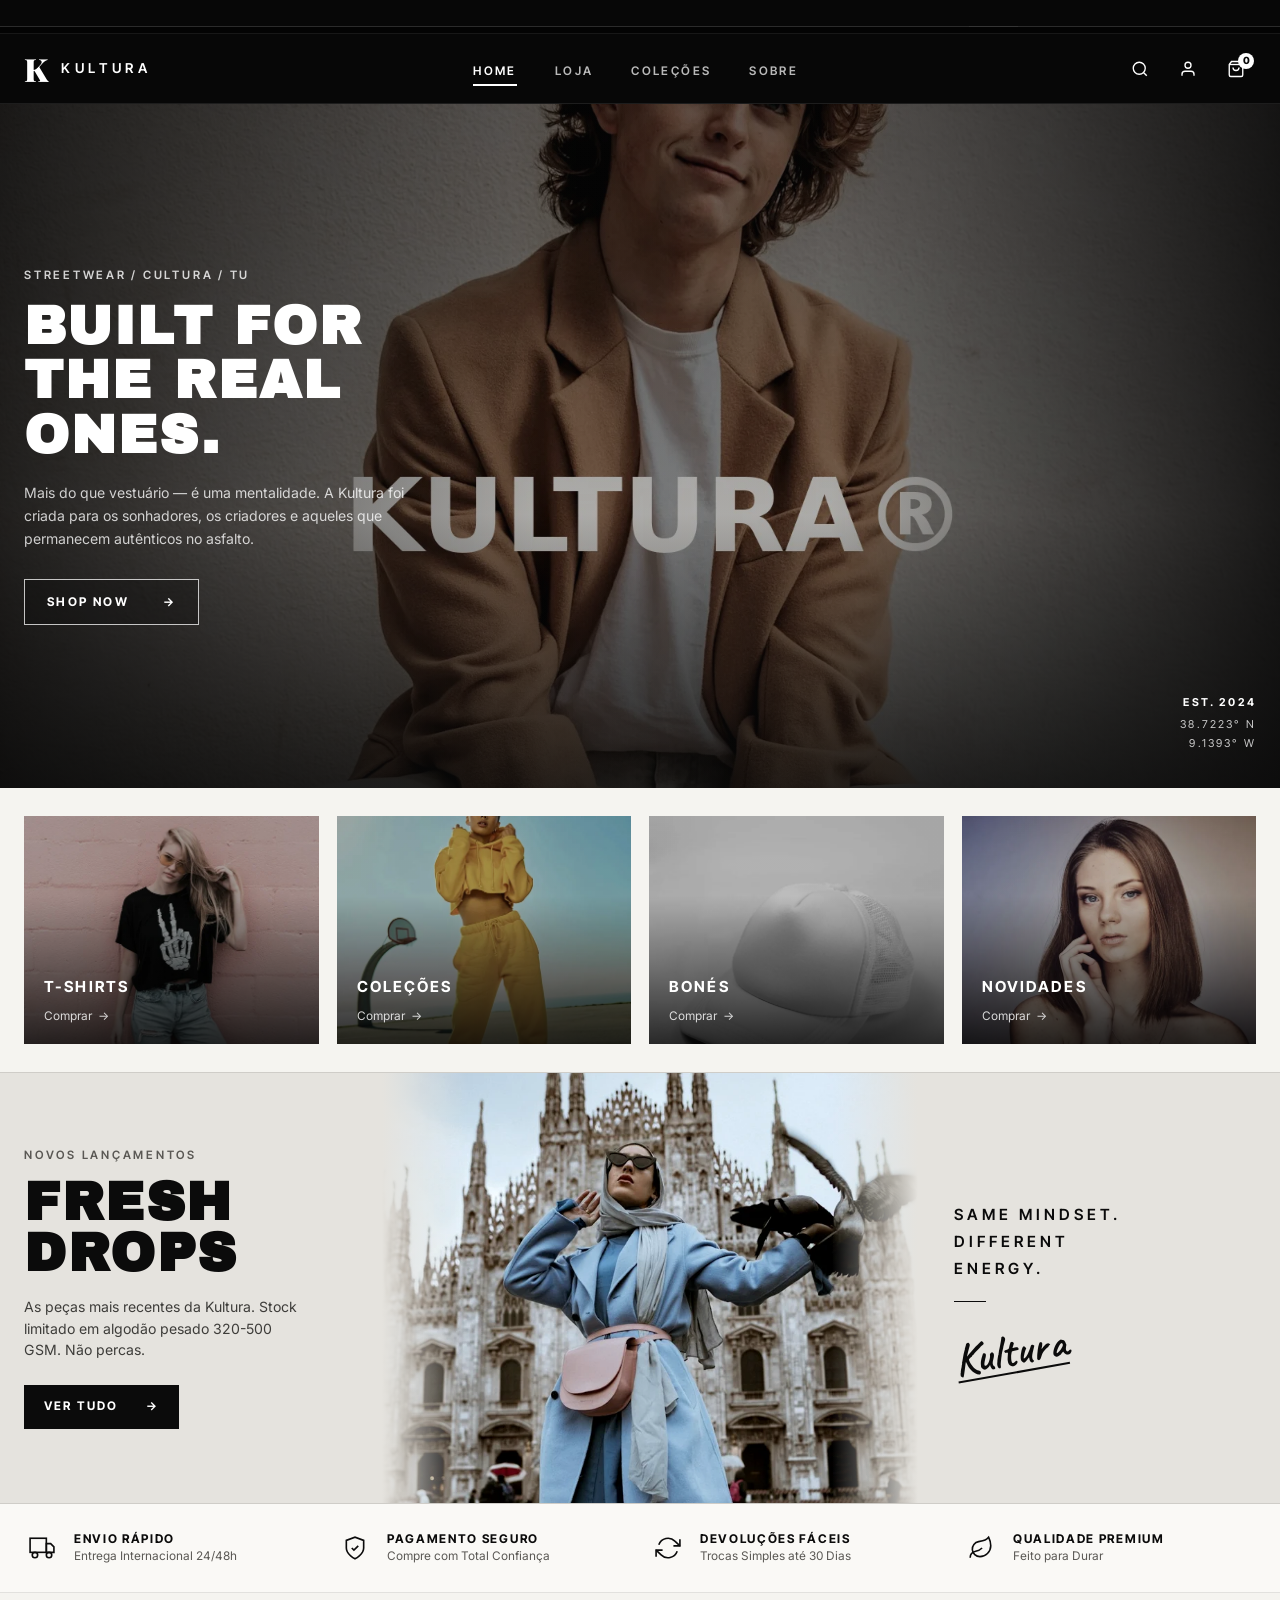
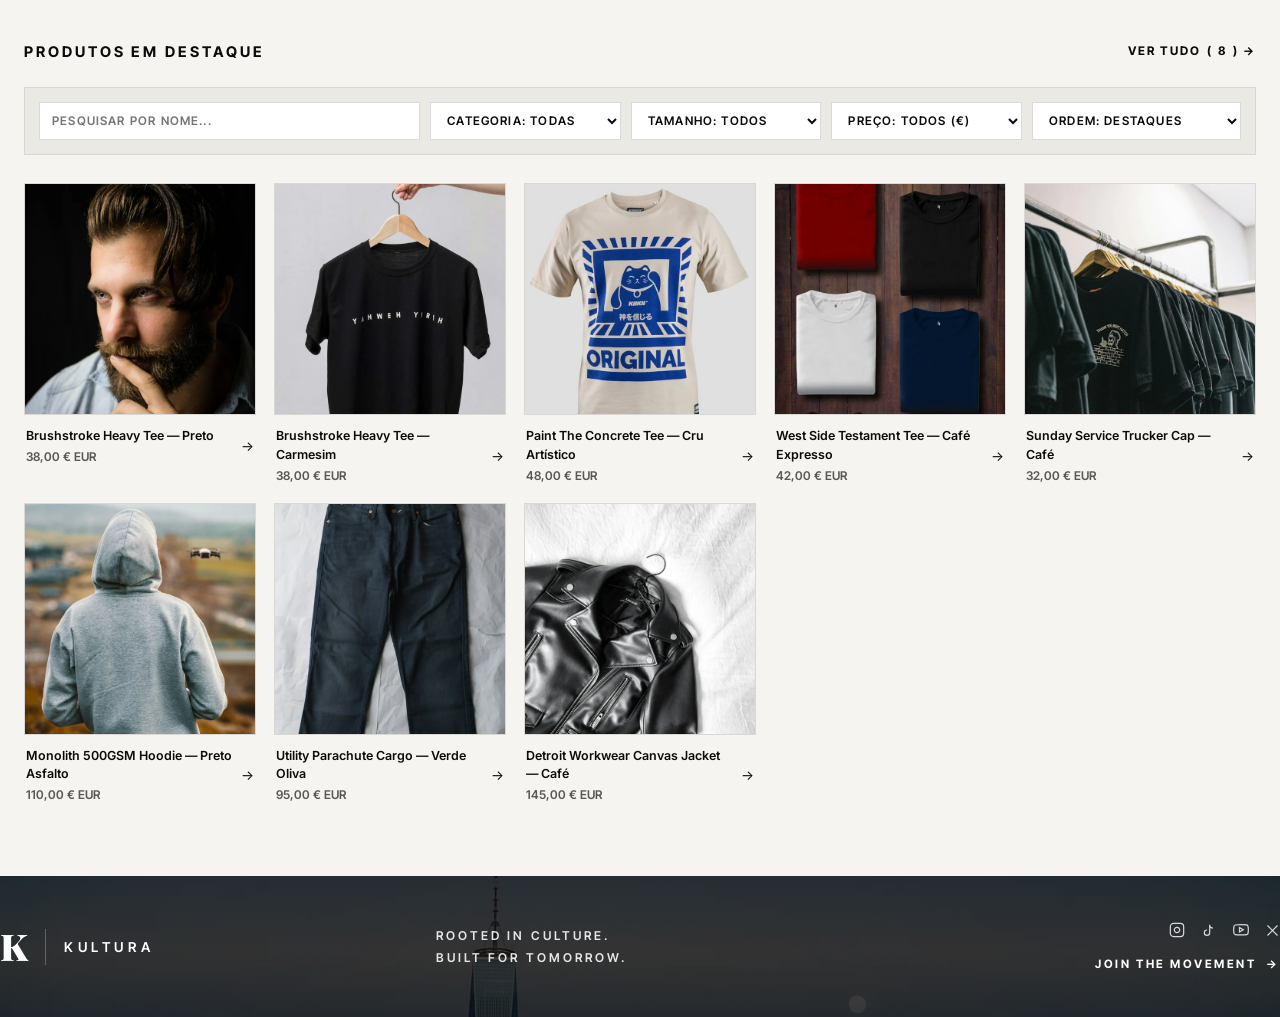
<file: index.html>
<!DOCTYPE html>
<html lang="pt-PT">
<head>
  <meta charset="UTF-8">
  <meta name="viewport" content="width=device-width, initial-scale=1.0">
  <title>KULTURA — Built For The Real Ones | Editorial Streetwear Store (€)</title>
  <meta name="description" content="KULTURA — Editorial Streetwear & Heavyweight Essentials. Rooted in culture. Built for tomorrow. Envio grátis acima de 100 €.">
  <meta name="theme-color" content="#070707">

  <!-- Open Graph -->
  <meta property="og:type" content="website">
  <meta property="og:url" content="https://hodrichtech.github.io/streetwear-studio/">
  <meta property="og:title" content="KULTURA — BUILT FOR THE REAL ONES.">
  <meta property="og:description" content="Editorial Streetwear Archive. Heavyweight 320-500 GSM garments, concrete minimalism, built for tomorrow.">
  <meta property="og:image" content="https://hodrichtech.github.io/streetwear-studio/assets/img/hero-banner.webp">

  <!-- Google Fonts: Playfair Display (Monograma), Archivo Black, Inter Tight, Inter, Caveat -->
  <link rel="preconnect" href="https://fonts.googleapis.com">
  <link rel="preconnect" href="https://fonts.gstatic.com" crossorigin>
  <link href="https://fonts.googleapis.com/css2?family=Archivo+Black&family=Caveat:wght@600;700&family=Inter+Tight:wght@500;600;700;800&family=Inter:wght@400;500;600;700&family=Playfair+Display:wght@800;900&display=swap" rel="stylesheet">

  <!-- Folha de Estilos Principal (Cache-Busted v2) -->
  <link rel="stylesheet" href="assets/css/style.css?v=2026112202">

  <!-- Schema.org JSON-LD -->
  <script type="application/ld+json" id="schema-jsonld">
  {
    "@context": "https://schema.org",
    "@type": "Store",
    "name": "KULTURA Streetwear",
    "description": "Rooted in culture. Built for tomorrow.",
    "url": "https://hodrichtech.github.io/streetwear-studio/",
    "currenciesAccepted": "EUR"
  }
  </script>
</head>
<body>

  <!-- ========================================================================
       1. TOP ANNOUNCEMENT BAR
       ======================================================================== -->
  <div class="announcement-bar" role="region" aria-label="Anúncio">
    <div class="announcement-inner">
      <p data-i18n="ann_text">ENVIO GRÁTIS ACIMA DE 100 € // FREE SHIPPING ON ORDERS OVER 100 €</p>
      <div class="region-controls">
        <div class="lang-selector" role="group" aria-label="Idioma">
          <button type="button" class="lang-btn active" data-lang="pt-PT">PT-PT</button>
          <button type="button" class="lang-btn" data-lang="pt-BR">PT-BR</button>
          <button type="button" class="lang-btn" data-lang="en">EN</button>
        </div>
        <span class="currency-badge">WORLDWIDE / EUR ▾</span>
      </div>
    </div>
  </div>

  <!-- ========================================================================
       2. HEADER FIXO (Monograma K + KULTURA, Menu Central, Ícones Direita)
       ======================================================================== -->
  <header class="site-header">
    <div class="container header-grid">
      <a href="#home" class="brand-logo" aria-label="KULTURA Home">
        <span class="brand-monogram">K</span>
        <span class="brand-wordmark">KULTURA</span>
      </a>

      <nav class="main-nav" aria-label="Menu Principal">
        <ul class="nav-list">
          <li><a href="#home" class="nav-link active" data-i18n="nav_home">HOME</a></li>
          <li><a href="#loja" class="nav-link" data-i18n="nav_shop">LOJA</a></li>
          <li><a href="#colecoes" class="nav-link" data-i18n="nav_collections">COLEÇÕES</a></li>
          <li><a href="#sobre" class="nav-link" data-i18n="nav_about">SOBRE</a></li>
        </ul>
      </nav>

      <div class="header-icons">
        <button type="button" class="icon-btn" id="toggle-search-btn" aria-label="Pesquisar">
          <svg width="18" height="18" viewBox="0 0 24 24" fill="none" stroke="currentColor" stroke-width="1.8">
            <circle cx="11" cy="11" r="8"></circle>
            <line x1="21" y1="21" x2="16.65" y2="16.65"></line>
          </svg>
        </button>

        <button type="button" class="icon-btn" id="account-btn" aria-label="Conta">
          <svg width="18" height="18" viewBox="0 0 24 24" fill="none" stroke="currentColor" stroke-width="1.8">
            <path d="M20 21v-2a4 4 0 0 0-4-4H8a4 4 0 0 0-4 4v2"></path>
            <circle cx="12" cy="7" r="4"></circle>
          </svg>
        </button>

        <button type="button" class="icon-btn" id="open-cart-btn" aria-label="Carrinho">
          <svg width="18" height="18" viewBox="0 0 24 24" fill="none" stroke="currentColor" stroke-width="1.8">
            <path d="M6 2L3 6v14a2 2 0 0 0 2 2h14a2 2 0 0 0 2-2V6l-3-4z"></path>
            <line x1="3" y1="6" x2="21" y2="6"></line>
            <path d="M16 10a4 4 0 0 1-8 0"></path>
          </svg>
          <span class="cart-badge" id="cart-count">0</span>
        </button>

        <button type="button" class="icon-btn mobile-menu-btn" id="mobile-menu-btn" aria-label="Menu" aria-expanded="false">
          <svg width="20" height="20" viewBox="0 0 24 24" fill="none" stroke="currentColor" stroke-width="1.8">
            <line x1="3" y1="7" x2="21" y2="7"></line>
            <line x1="3" y1="12" x2="21" y2="12"></line>
            <line x1="3" y1="17" x2="21" y2="17"></line>
          </svg>
        </button>
      </div>
    </div>

    <div class="header-search-bar" id="header-search-bar">
      <div class="header-search-inner">
        <input type="search" id="header-search-input" class="header-search-input" placeholder="PESQUISAR PEÇA POR NOME (EX: BRUSHSTROKE, HOODIE, CAP)..." aria-label="Pesquisar">
        <button type="button" class="btn-hero-outline" id="close-search-btn" style="min-width: auto; height: 38px; padding: 0 14px;">✕</button>
      </div>
    </div>
  </header>

  <nav class="mobile-nav-drawer" id="mobile-nav-drawer" aria-label="Menu Mobile">
    <ul class="mobile-nav-list">
      <li><a href="#home" data-i18n="nav_home">HOME</a></li>
      <li><a href="#loja" data-i18n="nav_shop">LOJA</a></li>
      <li><a href="#colecoes" data-i18n="nav_collections">COLEÇÕES</a></li>
      <li><a href="#sobre" data-i18n="nav_about">SOBRE</a></li>
    </ul>
  </nav>

  <main>
    <!-- ======================================================================
         3. HERO EDITORIAL (Foto de Modelo Urbano + Tipografia Gigante KULTURA® Atrás)
         ====================================================================== -->
    <section class="hero-section" id="home">
      <img src="assets/img/hero-banner.webp" alt="KULTURA Streetwear Urban Concrete Lookbook" class="hero-bg-photo" width="1600" height="900">
      <div class="hero-overlay-gradient"></div>

      <div class="hero-container">
        <div class="hero-left-col">
          <span class="hero-kicker" data-i18n="hero_kicker">STREETWEAR / CULTURA / TU</span>
          <h1 class="hero-headline">
            BUILT FOR<br>
            THE REAL<br>
            ONES.
          </h1>
          <p class="hero-manifesto" data-i18n="hero_manifesto">
            Mais do que vestuário — é uma mentalidade. A Kultura foi criada para os sonhadores, os criadores e aqueles que permanecem autênticos no asfalto.
          </p>
          <a href="#loja" class="btn-hero-outline">
            <span data-i18n="hero_cta_label">SHOP NOW</span>
            <span>→</span>
          </a>
        </div>

        <div class="hero-coords-box">
          <strong>EST. 2024</strong>
          <span>38.7223° N</span><br>
          <span>9.1393° W</span>
        </div>
      </div>
    </section>

    <!-- ======================================================================
         4. GRELHA DE 4 CATEGORIAS (T-SHIRTS, COLLECTIONS, CAPS, NEW ARRIVALS)
         ====================================================================== -->
    <section class="categories-section" id="colecoes">
      <div class="container">
        <div class="categories-grid">
          <article class="category-card" data-filter-cat="t-shirts" tabindex="0" role="button" aria-label="T-Shirts">
            <img src="assets/img/cat-tshirts.webp" alt="T-Shirts Streetwear" class="category-card-img" loading="lazy" width="600" height="465">
            <div class="category-card-overlay"></div>
            <div class="category-card-content">
              <h2 class="category-card-title" data-i18n="cat_tshirts">T-SHIRTS</h2>
              <span class="category-card-cta"><span data-i18n="shop_now_small">Shop Now</span> →</span>
            </div>
          </article>

          <article class="category-card" data-filter-cat="colecoes" tabindex="0" role="button" aria-label="Coleções">
            <img src="assets/img/cat-collections.webp" alt="Coleções KULTURA" class="category-card-img" loading="lazy" width="600" height="465">
            <div class="category-card-overlay"></div>
            <div class="category-card-content">
              <h2 class="category-card-title" data-i18n="cat_collections">COLEÇÕES</h2>
              <span class="category-card-cta"><span data-i18n="shop_now_small">Shop Now</span> →</span>
            </div>
          </article>

          <article class="category-card" data-filter-cat="bones" tabindex="0" role="button" aria-label="Bonés">
            <img src="assets/img/cat-caps.webp" alt="Bonés KULTURA" class="category-card-img" loading="lazy" width="600" height="465">
            <div class="category-card-overlay"></div>
            <div class="category-card-content">
              <h2 class="category-card-title" data-i18n="cat_caps">BONÉS</h2>
              <span class="category-card-cta"><span data-i18n="shop_now_small">Shop Now</span> →</span>
            </div>
          </article>

          <article class="category-card" data-filter-cat="novidades" tabindex="0" role="button" aria-label="Novidades">
            <img src="assets/img/cat-new.webp" alt="Novidades KULTURA" class="category-card-img" loading="lazy" width="600" height="465">
            <div class="category-card-overlay"></div>
            <div class="category-card-content">
              <h2 class="category-card-title" data-i18n="cat_new">NOVIDADES</h2>
              <span class="category-card-cta"><span data-i18n="shop_now_small">Shop Now</span> →</span>
            </div>
          </article>
        </div>
      </div>
    </section>

    <!-- ======================================================================
         5. BANNER "FRESH DROPS" (Fundo Cinza Estúdio + Modelo Sentado + Assinatura)
         ====================================================================== -->
    <section class="fresh-drops-banner" id="sobre">
      <div class="container">
        <div class="fresh-drops-grid">
          <div class="fresh-col-left">
            <p class="fresh-tag" data-i18n="fresh_kicker">NOVOS LANÇAMENTOS</p>
            <h2 class="fresh-heading">FRESH<br>DROPS</h2>
            <p class="fresh-desc" data-i18n="fresh_desc">
              As peças mais recentes da Kultura. Stock limitado em algodão pesado 320-500 GSM. Não percas.
            </p>
            <a href="#loja" class="btn-dark-solid" data-filter-trigger="all">
              <span data-i18n="view_all_btn">VER TUDO</span>
              <span>→</span>
            </a>
          </div>

          <div class="fresh-col-center">
            <img src="assets/img/fresh-drops-model.webp" alt="Modelo KULTURA Fresh Drops" class="fresh-center-img" loading="lazy" width="800" height="620">
          </div>

          <div class="fresh-col-right">
            <p class="fresh-motto" data-i18n="fresh_motto">
              SAME MINDSET.<br>
              DIFFERENT<br>
              ENERGY.
            </p>
            <div class="fresh-divider"></div>
            <div>
              <span class="brand-signature">Kultura</span>
            </div>
          </div>
        </div>
      </div>
    </section>

    <!-- ======================================================================
         6. BARRA DE CONFIANÇA (4 Ícones de Linha em Fundo Branco)
         ====================================================================== -->
    <section class="trust-bar-section" aria-label="Garantias">
      <div class="container">
        <div class="trust-grid">
          <div class="trust-item">
            <div class="trust-icon">
              <svg width="26" height="26" viewBox="0 0 24 24" fill="none" stroke="currentColor" stroke-width="1.5">
                <rect x="1" y="3" width="15" height="13"></rect>
                <polygon points="16 8 20 8 23 11 23 16 16 16 16 8"></polygon>
                <circle cx="5.5" cy="18.5" r="2.5"></circle>
                <circle cx="18.5" cy="18.5" r="2.5"></circle>
              </svg>
            </div>
            <div>
              <h3 class="trust-title" data-i18n="trust_1_title">ENVIO RÁPIDO</h3>
              <p class="trust-desc" data-i18n="trust_1_desc">Entrega Internacional 24/48h</p>
            </div>
          </div>

          <div class="trust-item">
            <div class="trust-icon">
              <svg width="26" height="26" viewBox="0 0 24 24" fill="none" stroke="currentColor" stroke-width="1.5">
                <path d="M12 22s8-4 8-10V5l-8-3-8 3v7c0 6 8 10 8 10z"></path>
                <polyline points="9 12 11 14 15 10"></polyline>
              </svg>
            </div>
            <div>
              <h3 class="trust-title" data-i18n="trust_2_title">PAGAMENTO SEGURO</h3>
              <p class="trust-desc" data-i18n="trust_2_desc">Compre com Total Confiança</p>
            </div>
          </div>

          <div class="trust-item">
            <div class="trust-icon">
              <svg width="26" height="26" viewBox="0 0 24 24" fill="none" stroke="currentColor" stroke-width="1.5">
                <polyline points="23 4 23 10 17 10"></polyline>
                <polyline points="1 20 1 14 7 14"></polyline>
                <path d="M3.51 9a9 9 0 0 1 14.85-3.36L23 10M1 14l4.64 4.36A9 9 0 0 0 20.49 15"></path>
              </svg>
            </div>
            <div>
              <h3 class="trust-title" data-i18n="trust_3_title">DEVOLUÇÕES FÁCEIS</h3>
              <p class="trust-desc" data-i18n="trust_3_desc">Trocas Simples até 30 Dias</p>
            </div>
          </div>

          <div class="trust-item">
            <div class="trust-icon">
              <svg width="26" height="26" viewBox="0 0 24 24" fill="none" stroke="currentColor" stroke-width="1.5">
                <path d="M11 20A7 7 0 0 1 9.8 6.1C15.5 5 17 4.48 19 2c1 2 2 4.18 2 8 0 5.5-4.78 10-10 10Z"></path>
                <path d="M2 21c0-3 1.85-5.36 5.08-6C9.5 14.52 12 13 13 12"></path>
              </svg>
            </div>
            <div>
              <h3 class="trust-title" data-i18n="trust_4_title">QUALIDADE PREMIUM</h3>
              <p class="trust-desc" data-i18n="trust_4_desc">Feito para Durar</p>
            </div>
          </div>
        </div>
      </div>
    </section>

    <!-- ======================================================================
         7. FEATURED PRODUCTS (Grelha de Cartões em Fundo Claro + Filtros)
         ====================================================================== -->
    <section class="catalog-section" id="loja">
      <div class="container">
        <div class="catalog-top-bar">
          <h2 class="catalog-heading" data-i18n="shop_title">PRODUTOS EM DESTAQUE</h2>
          <a href="#loja" class="view-all-link" id="reset-filters-link">
            <span data-i18n="view_all_btn">VER TUDO</span> (<span id="results-counter">8</span>) →
          </a>
        </div>

        <!-- Barra de Filtros Compacta -->
        <div class="filters-toolbar" role="search" aria-label="Filtros">
          <input type="search" id="search-input" class="filter-control" placeholder="PESQUISAR POR NOME..." data-i18n-placeholder="filter_search_ph">

          <select id="filter-category" class="filter-control" aria-label="Categoria">
            <option value="all" data-i18n="opt_all_cats">CATEGORIA: TODAS</option>
            <option value="t-shirts" data-i18n="cat_tshirts">T-SHIRTS</option>
            <option value="colecoes" data-i18n="cat_collections">COLEÇÕES</option>
            <option value="bones" data-i18n="cat_caps">BONÉS</option>
            <option value="novidades" data-i18n="cat_new">NOVIDADES</option>
          </select>

          <select id="filter-size" class="filter-control" aria-label="Tamanho">
            <option value="all" data-i18n="opt_all_sizes">TAMANHO: TODOS</option>
            <option value="S">S</option>
            <option value="M">M</option>
            <option value="L">L</option>
            <option value="XL">XL</option>
            <option value="ONE SIZE">ONE SIZE</option>
          </select>

          <select id="filter-price" class="filter-control" aria-label="Preço">
            <option value="999" data-i18n="opt_all_prices">PREÇO: TODOS (€)</option>
            <option value="40">ATÉ 40 €</option>
            <option value="60">ATÉ 60 €</option>
            <option value="120">ATÉ 120 €</option>
          </select>

          <select id="sort-select" class="filter-control" aria-label="Ordenar">
            <option value="featured" data-i18n="sort_featured">ORDEM: DESTAQUES</option>
            <option value="price-asc" data-i18n="sort_asc">PREÇO: MENOR → MAIOR</option>
            <option value="price-desc" data-i18n="sort_desc">PREÇO: MAIOR → MENOR</option>
          </select>
        </div>

        <!-- Grelha de Produtos -->
        <div class="products-grid" id="products-grid" aria-live="polite"></div>
      </div>
    </section>
  </main>

  <!-- ========================================================================
       8. FOOTER ESCURO COM SILHUETA DE CIDADE E PALMEIRAS AO ENTARDECER
       ======================================================================== -->
  <footer class="site-footer">
    <img src="assets/img/footer-skyline.webp" alt="" class="footer-skyline-bg" loading="lazy" width="1600" height="320">

    <div class="container footer-inner">
      <div class="footer-columns">
        <div class="footer-col-brand">
          <span class="brand-monogram" style="font-size: 2.3rem;">K</span>
          <div class="footer-divider-v"></div>
          <span class="brand-wordmark">KULTURA</span>
        </div>

        <div class="footer-col-slogan">
          ROOTED IN CULTURE.<br>
          BUILT FOR TOMORROW.
        </div>

        <div class="footer-col-right">
          <div class="social-icons-row">
            <a href="https://instagram.com" target="_blank" rel="noopener" class="social-icon-link" aria-label="Instagram">
              <svg width="16" height="16" viewBox="0 0 24 24" fill="none" stroke="currentColor" stroke-width="1.8"><rect x="2" y="2" width="20" height="20" rx="5" ry="5"></rect><path d="M16 11.37A4 4 0 1 1 12.63 8 4 4 0 0 1 16 11.37z"></path><line x1="17.5" y1="6.5" x2="17.51" y2="6.5"></line></svg>
            </a>
            <a href="https://tiktok.com" target="_blank" rel="noopener" class="social-icon-link" aria-label="TikTok">
              <svg width="16" height="16" viewBox="0 0 24 24" fill="none" stroke="currentColor" stroke-width="1.8"><path d="M9 12a4 4 0 1 0 4 4V4a5 5 0 0 0 5 5"></path></svg>
            </a>
            <a href="https://youtube.com" target="_blank" rel="noopener" class="social-icon-link" aria-label="YouTube">
              <svg width="16" height="16" viewBox="0 0 24 24" fill="none" stroke="currentColor" stroke-width="1.8"><path d="M22.54 6.42a2.78 2.78 0 0 0-1.94-2C18.88 4 12 4 12 4s-6.88 0-8.6.46a2.78 2.78 0 0 0-1.94 2A29 29 0 0 0 1 11.75a29 29 0 0 0 .46 5.33A2.78 2.78 0 0 0 3.4 19c1.72.46 8.6.46 8.6.46s6.88 0 8.6-.46a2.78 2.78 0 0 0 1.94-2 29 29 0 0 0 .46-5.25 29 29 0 0 0-.46-5.33z"></path><polygon points="9.75 15.02 15.5 11.75 9.75 8.48 9.75 15.02"></polygon></svg>
            </a>
            <a href="https://x.com" target="_blank" rel="noopener" class="social-icon-link" aria-label="X">
              <svg width="15" height="15" viewBox="0 0 24 24" fill="none" stroke="currentColor" stroke-width="1.8"><line x1="4" y1="4" x2="20" y2="20"></line><line x1="20" y1="4" x2="4" y2="20"></line></svg>
            </a>
          </div>
          <a href="#loja" class="join-movement-btn">
            <span>JOIN THE MOVEMENT</span>
            <span>→</span>
          </a>
        </div>
      </div>
    </div>
  </footer>

  <!-- ========================================================================
       MODAL DE DETALHE DO PRODUTO
       ======================================================================== -->
  <div class="modal-backdrop" id="modal-backdrop" aria-hidden="true"></div>
  <div class="product-modal" id="product-modal" role="dialog" aria-modal="true" aria-labelledby="modal-product-title" aria-hidden="true">
    <button type="button" class="modal-close-btn" id="modal-close-btn" aria-label="Fechar">✕</button>
    <div class="modal-grid">
      <div class="modal-gallery">
        <img src="assets/img/prod-tee-black.webp" alt="" id="modal-main-img" class="modal-main-img">
        <div class="modal-thumbs" id="modal-thumbs"></div>
      </div>
      <div class="modal-details">
        <span style="font-family: var(--font-condensed); font-size: 0.72rem; letter-spacing: 0.18em; color: var(--text-dark-muted);" id="modal-sku">SKU</span>
        <h2 class="modal-title" id="modal-product-title">PRODUTO</h2>
        <p class="modal-price" id="modal-product-price">0,00 €</p>
        <p class="modal-desc" id="modal-product-desc"></p>

        <div>
          <span class="selector-title" data-i18n="modal_size_label">TAMANHO</span>
          <div class="size-options" id="modal-sizes"></div>
        </div>

        <div>
          <span class="selector-title" data-i18n="modal_color_label">COR</span>
          <div class="color-options" id="modal-colors"></div>
        </div>

        <button type="button" class="btn-dark-solid" id="modal-add-btn" style="width: 100%; margin-top: 10px;">
          <span data-i18n="modal_add_btn">ADICIONAR AO CARRINHO</span>
          <span>→</span>
        </button>
      </div>
    </div>
  </div>

  <!-- ========================================================================
       CARRINHO LATERAL (DRAWER)
       ======================================================================== -->
  <div class="drawer-backdrop" id="drawer-backdrop" aria-hidden="true"></div>
  <aside class="cart-drawer" id="cart-drawer" role="dialog" aria-modal="true" aria-labelledby="cart-drawer-title" aria-hidden="true">
    <div class="drawer-header">
      <h2 class="drawer-title" id="cart-drawer-title" data-i18n="cart_title">CARRINHO</h2>
      <button type="button" class="icon-btn" id="close-cart-btn" aria-label="Fechar">✕</button>
    </div>
    <div class="drawer-body" id="cart-items-list"></div>
    <div class="drawer-footer">
      <div class="drawer-total-row">
        <span data-i18n="cart_total_label">TOTAL (EUR)</span>
        <span id="cart-total-price">0,00 €</span>
      </div>
      <button type="button" class="btn-dark-solid" id="checkout-btn" style="width: 100%;">
        <span data-i18n="cart_checkout_btn">FINALIZAR ENCOMENDA</span>
        <span>→</span>
      </button>
    </div>
  </aside>

  <!-- Script Principal (Cache-Busted v2) -->
  <script src="assets/js/app.js?v=2026112202"></script>
</body>
</html>
</file>
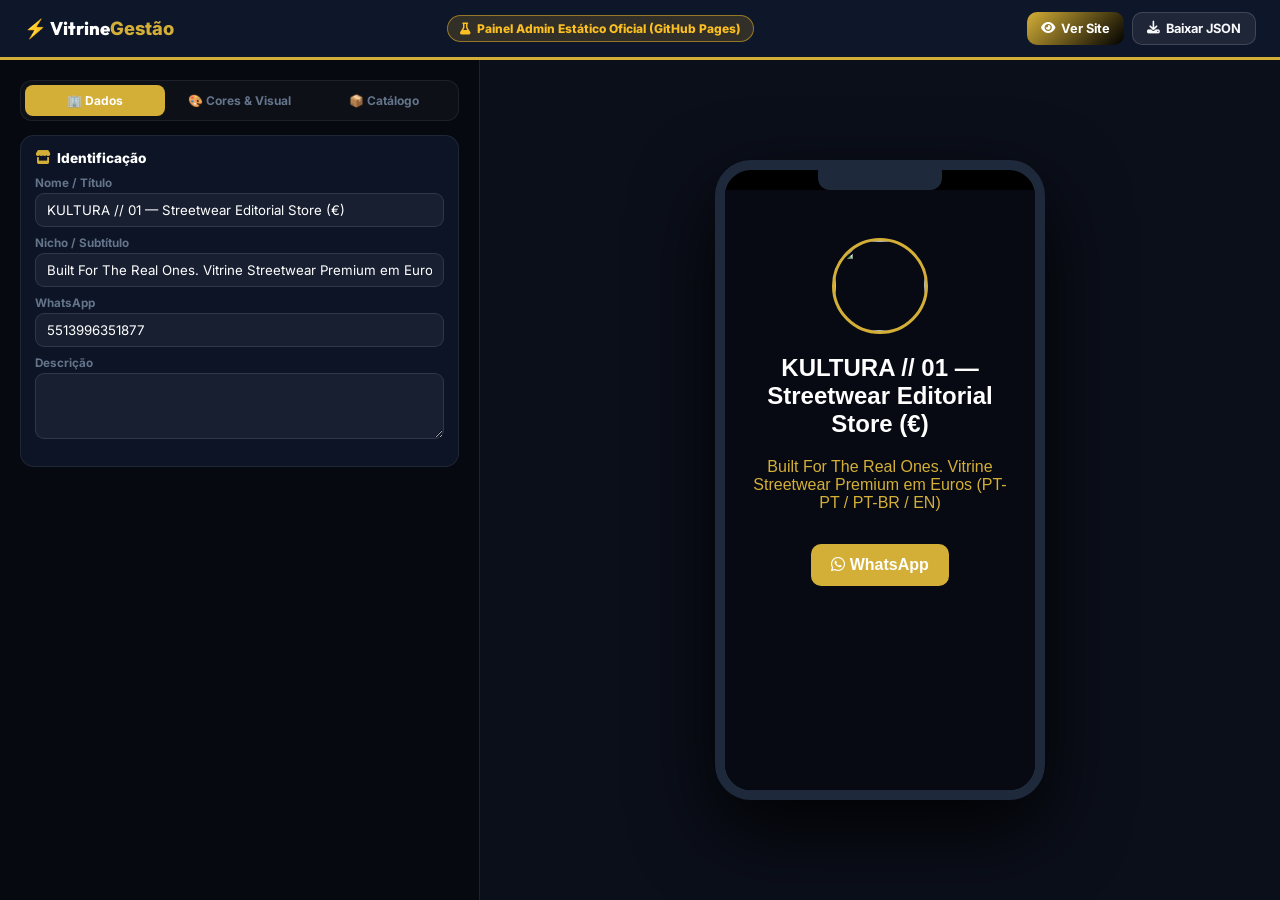
<file: admin.html>
<!DOCTYPE html>
<html lang="pt-BR">
<head>
  <meta charset="UTF-8">
  <link rel="icon" type="image/svg+xml" href="favicon.svg">
  <link rel="icon" href="favicon.ico" sizes="any">
  <meta name="viewport" content="width=device-width, initial-scale=1.0">
  <title>Painel Demo Admin — KULTURA // 01 — Streetwear Editorial Store (€)</title>
  <link rel="icon" type="image/svg+xml" href="favicon.svg">
  <link rel="icon" href="favicon.ico" sizes="any">
  <link href="https://fonts.googleapis.com/css2?family=Inter:wght@400;500;600;700;800&family=Outfit:wght@700;800&display=swap" rel="stylesheet">
  <link rel="stylesheet" href="https://cdnjs.cloudflare.com/ajax/libs/font-awesome/6.4.0/css/all.min.css">
  <style>
    :root { --brand: #d4af37; }
    * { margin:0; padding:0; box-sizing:border-box; font-family:'Inter',sans-serif; }
    body { background:#070a12; color:#f8fafc; height:100vh; display:flex; flex-direction:column; overflow:hidden; }

    header { background:rgba(15,23,42,0.98); border-bottom:3px solid var(--brand); padding:12px 24px; display:flex; align-items:center; justify-content:space-between; flex-shrink:0; flex-wrap:wrap; gap:10px; }
    .logo { font-family:'Outfit',sans-serif; font-size:1.15rem; font-weight:800; color:#fff; text-decoration:none; }
    .logo span { color:var(--brand); }
    .demo-badge { background:rgba(251,191,36,0.15); border:1px solid rgba(251,191,36,0.5); color:#fbbf24; padding:5px 12px; border-radius:20px; font-size:0.75rem; font-weight:800; display:flex; align-items:center; gap:6px; }
    .btn-h { background:rgba(255,255,255,0.07); border:1px solid rgba(255,255,255,0.15); color:#f8fafc; padding:8px 14px; border-radius:10px; font-size:0.8rem; font-weight:700; cursor:pointer; text-decoration:none; display:inline-flex; align-items:center; gap:6px; }
    .btn-vitrine { background:linear-gradient(135deg, var(--brand), #000); border:none; color:#fff; }

    .split { display:flex; flex:1; height:calc(100vh - 65px); overflow:hidden; }
    .editor { width:480px; min-width:440px; max-width:520px; flex:0 0 480px; overflow-y:auto; border-right:1px solid rgba(255,255,255,0.1); padding:20px; background:#060910; }
    .preview-col { flex:1; min-width:380px; background:#0b0f1a; display:flex; flex-direction:column; align-items:center; justify-content:center; overflow:hidden; padding:20px; }
    .phone { width:330px; height:640px; background:#000; border:10px solid #1e293b; border-radius:36px; box-shadow:0 30px 80px rgba(0,0,0,0.9); overflow:hidden; display:flex; flex-direction:column; }
    .phone-notch { height:20px; background:#1e293b; width:40%; margin:0 auto; border-radius:0 0 12px 12px; flex-shrink:0; }
    #previewFrame { flex:1; width:100%; border:none; }

    .tabs { display:flex; gap:4px; margin-bottom:14px; background:rgba(255,255,255,0.03); padding:4px; border-radius:12px; border:1px solid rgba(255,255,255,0.07); }
    .tab { flex:1; background:transparent; border:none; color:#64748b; padding:8px 4px; border-radius:8px; font-weight:700; font-size:0.75rem; cursor:pointer; text-align:center; }
    .tab.active { background:var(--brand); color:#fff; }
    .step { display:none; }
    .step.active { display:block; }

    .card { background:rgba(15,23,42,0.85); border:1px solid rgba(255,255,255,0.08); border-radius:14px; padding:14px; margin-bottom:12px; }
    .card-title { font-weight:800; font-size:0.85rem; color:#fff; margin-bottom:10px; display:flex; align-items:center; gap:7px; }
    .fg { margin-bottom:9px; }
    .fg label { display:block; font-size:0.73rem; font-weight:700; color:#64748b; margin-bottom:3px; }
    .fi { width:100%; background:rgba(255,255,255,0.05); border:1px solid rgba(255,255,255,0.1); border-radius:9px; padding:8px 11px; color:#fff; font-size:0.83rem; outline:none; }
    .fi:focus { border-color:var(--brand); }

    .swatches { display:flex; gap:8px; flex-wrap:wrap; margin-top:8px; }
    .sw { width:34px; height:34px; border-radius:8px; border:2px solid transparent; cursor:pointer; }
    .sw.sel { border-color:#fff; transform:scale(1.1); }

    @media (max-width: 760px) {
      .split { flex-direction:column; height:auto; overflow:visible; }
      .editor { width:100%; max-width:100%; }
    }
  </style>
</head>
<body>

  <header>
    <a href="https://hodrichtech.github.io/streetwear-studio/" class="logo">⚡ Vitrine<span>Gestão</span></a>
    <div class="demo-badge"><i class="fa-solid fa-flask"></i> Painel Admin Estático Oficial (GitHub Pages)</div>
    <div style="display:flex;gap:8px;">
      <a href="https://hodrichtech.github.io/streetwear-studio/" target="_blank" class="btn-h btn-vitrine"><i class="fa-solid fa-eye"></i> Ver Site</a>
      <button class="btn-h" onclick="exportData()"><i class="fa-solid fa-download"></i> Baixar JSON</button>
    </div>
  </header>

  <div class="split">
    <!-- EDITOR -->
    <div class="editor">
      <div class="tabs">
        <button id="tab-1" class="tab active" onclick="goStep(1)">🏢 Dados</button>
        <button id="tab-2" class="tab" onclick="goStep(2)">🎨 Cores & Visual</button>
        <button id="tab-3" class="tab" onclick="goStep(3)">📦 Catálogo</button>
      </div>

      <div id="step-1" class="step active">
        <div class="card">
          <div class="card-title"><i class="fa-solid fa-store" style="color:var(--brand)"></i> Identificação</div>
          <div class="fg"><label>Nome / Título</label><input id="f-nome" class="fi" oninput="preview()"></div>
          <div class="fg"><label>Nicho / Subtítulo</label><input id="f-nicho" class="fi" oninput="preview()"></div>
          <div class="fg"><label>WhatsApp</label><input id="f-whatsapp" class="fi" oninput="preview()"></div>
          <div class="fg"><label>Descrição</label><textarea id="f-desc" class="fi" rows="3" oninput="preview()"></textarea></div>
        </div>
      </div>

      <div id="step-2" class="step">
        <div class="card">
          <div class="card-title"><i class="fa-solid fa-palette" style="color:var(--brand)"></i> Paleta de Cor Primária</div>
          <div class="swatches">
            <div class="sw sel" style="background:#d4af37;" onclick="setColor('#d4af37')"></div>
            <div class="sw" style="background:#06b6d4;" onclick="setColor('#06b6d4')"></div>
            <div class="sw" style="background:#10b981;" onclick="setColor('#10b981')"></div>
            <div class="sw" style="background:#8b5cf6;" onclick="setColor('#8b5cf6')"></div>
            <div class="sw" style="background:#ef4444;" onclick="setColor('#ef4444')"></div>
            <div class="sw" style="background:#3b82f6;" onclick="setColor('#3b82f6')"></div>
          </div>
        </div>
      </div>

      <div id="step-3" class="step">
        <div class="card">
          <div class="card-title"><i class="fa-solid fa-boxes-stacked" style="color:var(--brand)"></i> Catálogo de Itens</div>
          <div id="catalogList"></div>
          <button onclick="addItem()" class="btn-h" style="width:100%; justify-content:center; margin-top:10px;">
            <i class="fa-solid fa-plus"></i> Adicionar Item
          </button>
        </div>
      </div>
    </div>

    <!-- PREVIEW -->
    <div class="preview-col">
      <div class="phone">
        <div class="phone-notch"></div>
        <iframe id="previewFrame" src="about:blank"></iframe>
      </div>
    </div>
  </div>

  <script>
    var data = {"slug": "streetwear-studio", "nome": "KULTURA // 01 \u2014 Streetwear Editorial Store (\u20ac)", "nicho": "Built For The Real Ones. Vitrine Streetwear Premium em Euros (PT-PT / PT-BR / EN)", "cidade": "Brasil", "whatsapp": "5513996351877", "descricao": "", "foto": "https://images.unsplash.com/photo-1560066984-138dadb4c035?w=300", "capa": "https://images.unsplash.com/photo-1558002038-1055907df827?w=800", "corTema": "#d4af37", "plano": "ecommerce", "layoutTema": "dark", "catalogo": []};

    function initForm() {
      document.getElementById('f-nome').value = data.nome || '';
      document.getElementById('f-nicho').value = data.nicho || '';
      document.getElementById('f-whatsapp').value = data.whatsapp || '';
      document.getElementById('f-desc').value = data.descricao || '';
      renderCatalogEditor();
      preview();
    }

    function goStep(n) {
      document.querySelectorAll('.tab').forEach(function(t, i) { t.classList.toggle('active', i === n - 1); });
      document.querySelectorAll('.step').forEach(function(s, i) { s.classList.toggle('active', i === n - 1); });
    }

    function setColor(hex) {
      data.corTema = hex;
      document.documentElement.style.setProperty('--brand', hex);
      preview();
    }

    function renderCatalogEditor() {
      var list = document.getElementById('catalogList');
      var cat = data.catalogo || [];
      list.innerHTML = cat.map(function(item, idx) {
        return '<div style="background:rgba(255,255,255,0.03); padding:8px; border-radius:8px; margin-bottom:6px; display:flex; justify-content:space-between; align-items:center;">' +
               '<div><strong style="font-size:0.85rem;color:#fff;">' + (item.title || 'Item') + '</strong><br><small style="color:#64748b;">' + (item.priceStr || 'R$ ' + (item.price || 0)) + '</small></div>' +
               '<button onclick="delItem(' + idx + ')" style="background:none; border:none; color:#f87171; cursor:pointer;"><i class="fa-solid fa-trash"></i></button>' +
               '</div>';
      }).join('');
    }

    function addItem() {
      var title = prompt('Título do Item:');
      if (!title) return;
      var price = prompt('Preço (ex: R$ 49,90):', 'R$ 49,90');
      data.catalogo = data.catalogo || [];
      data.catalogo.push({ title: title, priceStr: price, desc: 'Novo item adicionado.' });
      renderCatalogEditor();
      preview();
    }

    function delItem(idx) {
      data.catalogo.splice(idx, 1);
      renderCatalogEditor();
      preview();
    }

    function preview() {
      data.nome = document.getElementById('f-nome').value;
      data.nicho = document.getElementById('f-nicho').value;
      data.whatsapp = document.getElementById('f-whatsapp').value;
      data.descricao = document.getElementById('f-desc').value;

      var html = '<!DOCTYPE html><html><head><meta charset="UTF-8"><link rel="stylesheet" href="https://cdnjs.cloudflare.com/ajax/libs/font-awesome/6.4.0/css/all.min.css"><style>' +
                 'body{font-family:sans-serif;background:#070a12;color:#fff;padding:20px;text-align:center;}' +
                 '.avatar{width:90px;height:90px;border-radius:50%;border:3px solid ' + data.corTema + ';object-fit:cover;margin:20px auto;display:block;}' +
                 '.btn{background:' + data.corTema + ';color:#fff;padding:12px 20px;border-radius:10px;text-decoration:none;display:inline-block;font-weight:700;margin-top:16px;}' +
                 '</style></head><body>' +
                 '<img src="' + data.foto + '" class="avatar">' +
                 '<h2>' + data.nome + '</h2><p style="color:' + data.corTema + ';">' + data.nicho + '</p>' +
                 '<p style="font-size:0.85rem;color:#94a3b8;margin-top:10px;">' + data.descricao + '</p>' +
                 '<a href="#" class="btn"><i class="fa-brands fa-whatsapp"></i> WhatsApp</a>' +
                 '</body></html>';

      var frame = document.getElementById('previewFrame');
      var doc = frame.contentDocument || frame.contentWindow.document;
      doc.open();
      doc.write(html);
      doc.close();
    }

    function exportData() {
      var blob = new Blob([JSON.stringify(data, null, 2)], { type: 'application/json' });
      var a = document.createElement('a');
      a.href = URL.createObjectURL(blob);
      a.download = 'vitrine-' + (data.slug || 'demo') + '.json';
      a.click();
    }

    window.onload = initForm;
  </script>
</body>
</html>
</file>
<file: assets/css/style.css>
/* ==========================================================================
   KULTURA — EDITORIAL STREETWEAR E-COMMERCE (REFORMULADO PELO LAYOUT DE REFERÊNCIA)
   Contraste Editorial: Hero Escuro Urbano -> Secções Claras (#F5F4F0 / #E8E6E1) -> Footer Skyline Escuro
   ========================================================================== */

:root {
  --black-deep: #070707;
  --black-soft: #111111;
  --black-card: #181818;
  --offwhite-bg: #F5F4F0;
  --offwhite-pure: #FFFFFF;
  --studio-grey: #E6E4DF;
  --banner-grey: #E5E3DE;
  --text-dark: #0B0B0B;
  --text-dark-muted: #5A5854;
  --text-light: #F4F2ED;
  --text-light-muted: rgba(244, 242, 237, 0.68);
  --coffee-brand: #4A3426;
  --coffee-dark: #2E1F16;
  --border-light: rgba(11, 11, 11, 0.1);
  --border-dark: rgba(244, 242, 237, 0.16);

  --font-display: 'Archivo Black', 'Inter Tight', sans-serif;
  --font-sans: 'Inter', -apple-system, BlinkMacSystemFont, sans-serif;
  --font-condensed: 'Inter Tight', sans-serif;
  --font-serif-logo: 'Playfair Display', Georgia, serif;
  --font-script: 'Caveat', cursive;

  --container-max: 1380px;
  --transition: 0.32s cubic-bezier(0.16, 1, 0.3, 1);
}

*, *::before, *::after {
  box-sizing: border-box;
  margin: 0;
  padding: 0;
  border-radius: 0;
}

html {
  scroll-behavior: smooth;
  font-size: 16px;
}

body {
  font-family: var(--font-sans);
  background-color: var(--offwhite-bg);
  color: var(--text-dark);
  line-height: 1.5;
  overflow-x: hidden;
  -webkit-font-smoothing: antialiased;
}

body.no-scroll {
  overflow: hidden;
}

a {
  color: inherit;
  text-decoration: none;
}

button, input, select {
  font: inherit;
  color: inherit;
  background: none;
  border: none;
}

button {
  cursor: pointer;
}

img {
  display: block;
  max-width: 100%;
  height: auto;
}

:focus-visible {
  outline: 2px solid var(--coffee-brand);
  outline-offset: 2px;
}

.sr-only {
  position: absolute;
  width: 1px;
  height: 1px;
  overflow: hidden;
  clip: rect(0, 0, 0, 0);
}

.container {
  width: 100%;
  max-width: var(--container-max);
  margin: 0 auto;
  padding: 0 24px;
}

/* ==========================================================================
   1. TOP ANNOUNCEMENT BAR
   ========================================================================== */
.announcement-bar {
  background-color: #030303;
  color: var(--text-light-muted);
  border-bottom: 1px solid rgba(255, 255, 255, 0.08);
  font-family: var(--font-condensed);
  font-size: 0.68rem;
  letter-spacing: 0.18em;
  text-transform: uppercase;
  height: 34px;
  display: flex;
  align-items: center;
}

.announcement-inner {
  width: 100%;
  max-width: var(--container-max);
  margin: 0 auto;
  padding: 0 24px;
  display: flex;
  align-items: center;
  justify-content: space-between;
}

.region-controls {
  display: flex;
  align-items: center;
  gap: 14px;
}

.lang-selector {
  display: inline-flex;
  gap: 4px;
}

.lang-btn {
  padding: 2px 6px;
  font-size: 0.66rem;
  font-weight: 700;
  letter-spacing: 0.1em;
  color: rgba(255, 255, 255, 0.5);
  border: 1px solid transparent;
  transition: all 0.2s ease;
}

.lang-btn:hover,
.lang-btn.active {
  color: #FFFFFF;
  border-color: rgba(255, 255, 255, 0.45);
}

.currency-badge {
  color: #FFFFFF;
  font-weight: 600;
}

/* ==========================================================================
   2. HEADER FIXO (Estilo WSTABLISHED / KULTURA)
   ========================================================================== */
.site-header {
  position: sticky;
  top: 0;
  z-index: 90;
  background-color: var(--black-deep);
  color: var(--text-light);
  height: 70px;
  border-bottom: 1px solid rgba(255, 255, 255, 0.09);
}

.header-grid {
  display: flex;
  align-items: center;
  justify-content: space-between;
  height: 100%;
}

.brand-logo {
  display: inline-flex;
  align-items: center;
  gap: 14px;
  color: #FFFFFF;
}

.brand-monogram {
  font-family: var(--font-serif-logo);
  font-size: 2rem;
  font-weight: 900;
  line-height: 1;
  letter-spacing: -0.03em;
}

.brand-wordmark {
  font-family: var(--font-condensed);
  font-size: 0.85rem;
  font-weight: 600;
  letter-spacing: 0.34em;
  text-transform: uppercase;
}

.main-nav {
  display: none;
}

.nav-list {
  display: flex;
  align-items: center;
  gap: 38px;
  list-style: none;
}

.nav-link {
  font-family: var(--font-condensed);
  font-size: 0.74rem;
  font-weight: 600;
  letter-spacing: 0.2em;
  text-transform: uppercase;
  color: rgba(255, 255, 255, 0.72);
  padding: 8px 0;
  position: relative;
  transition: color 0.2s ease;
}

.nav-link.active,
.nav-link:hover {
  color: #FFFFFF;
}

.nav-link.active::after,
.nav-link:hover::after {
  content: '';
  position: absolute;
  left: 0;
  right: 0;
  bottom: 0;
  height: 1.5px;
  background-color: #FFFFFF;
}

.header-icons {
  display: flex;
  align-items: center;
  gap: 8px;
}

.icon-btn {
  width: 40px;
  height: 40px;
  display: inline-flex;
  align-items: center;
  justify-content: center;
  color: #FFFFFF;
  position: relative;
  transition: opacity 0.2s ease;
}

.icon-btn:hover {
  opacity: 0.75;
}

.cart-badge {
  position: absolute;
  top: 4px;
  right: 2px;
  background-color: #FFFFFF;
  color: #070707;
  font-family: var(--font-condensed);
  font-size: 0.62rem;
  font-weight: 800;
  min-width: 16px;
  height: 16px;
  border-radius: 50%;
  display: flex;
  align-items: center;
  justify-content: center;
}

/* Search Bar Dropdown */
.header-search-bar {
  display: none;
  background-color: #111111;
  border-bottom: 1px solid rgba(255, 255, 255, 0.12);
  padding: 12px 24px;
}

.header-search-bar.open {
  display: block;
}

.header-search-inner {
  max-width: var(--container-max);
  margin: 0 auto;
  display: flex;
  gap: 12px;
}

.header-search-input {
  flex: 1;
  padding: 10px 14px;
  background-color: #070707;
  border: 1px solid rgba(255, 255, 255, 0.25);
  color: #FFFFFF;
  font-family: var(--font-condensed);
  font-size: 0.82rem;
  letter-spacing: 0.1em;
}

/* Mobile Nav Drawer */
.mobile-nav-drawer {
  position: fixed;
  top: 104px;
  left: 0;
  right: 0;
  background-color: var(--black-deep);
  color: #FFFFFF;
  padding: 24px;
  z-index: 89;
  transform: translateY(-130%);
  transition: transform var(--transition);
  border-bottom: 1px solid rgba(255, 255, 255, 0.15);
}

.mobile-nav-drawer.open {
  transform: translateY(0);
}

.mobile-nav-list {
  list-style: none;
  display: flex;
  flex-direction: column;
  gap: 16px;
}

.mobile-nav-list a {
  font-family: var(--font-condensed);
  font-size: 1rem;
  font-weight: 700;
  letter-spacing: 0.2em;
  text-transform: uppercase;
  display: block;
  padding: 8px 0;
}

/* ==========================================================================
   3. HERO SECTION (Fundo Betão Escuro + Marca Gigante + Modelo ao Centro)
   ========================================================================== */
.hero-section {
  position: relative;
  height: clamp(540px, 76vh, 760px);
  background-color: #0D0D0D;
  color: #FFFFFF;
  overflow: hidden;
  display: flex;
  align-items: center;
}

/* Fotografia completa de fundo + modelo centralizado */
.hero-bg-photo {
  position: absolute;
  inset: 0;
  width: 100%;
  height: 100%;
  object-fit: cover;
  object-position: center top;
  z-index: 1;
}

.hero-overlay-gradient {
  position: absolute;
  inset: 0;
  background: linear-gradient(90deg, rgba(8,8,8,0.82) 0%, rgba(8,8,8,0.28) 42%, rgba(8,8,8,0.28) 65%, rgba(8,8,8,0.88) 100%),
              linear-gradient(180deg, rgba(8,8,8,0.25) 0%, rgba(8,8,8,0.05) 60%, rgba(8,8,8,0.75) 100%);
  z-index: 2;
}

.hero-container {
  position: relative;
  z-index: 4;
  width: 100%;
  max-width: var(--container-max);
  margin: 0 auto;
  padding: 0 24px;
  height: 100%;
  display: flex;
  flex-direction: column;
  justify-content: center;
}

.hero-left-col {
  max-width: 390px;
}

.hero-kicker {
  font-family: var(--font-condensed);
  font-size: 0.72rem;
  font-weight: 600;
  letter-spacing: 0.24em;
  text-transform: uppercase;
  color: rgba(255, 255, 255, 0.8);
  margin-bottom: 14px;
  display: block;
}

.hero-headline {
  font-family: var(--font-display);
  font-size: clamp(2.35rem, 4.2vw, 3.65rem);
  line-height: 1.02;
  letter-spacing: 0.04em;
  text-transform: uppercase;
  color: #FFFFFF;
  margin-bottom: 18px;
}

.hero-manifesto {
  font-size: 0.88rem;
  line-height: 1.65;
  color: rgba(255, 255, 255, 0.78);
  margin-bottom: 28px;
}

.btn-hero-outline {
  display: inline-flex;
  align-items: center;
  justify-content: space-between;
  gap: 24px;
  min-width: 175px;
  height: 46px;
  padding: 0 22px;
  border: 1px solid rgba(255, 255, 255, 0.75);
  background-color: rgba(11, 11, 11, 0.35);
  color: #FFFFFF;
  font-family: var(--font-condensed);
  font-size: 0.75rem;
  font-weight: 700;
  letter-spacing: 0.2em;
  text-transform: uppercase;
  transition: all 0.25s ease;
}

.btn-hero-outline:hover {
  background-color: #FFFFFF;
  color: #070707;
}

.hero-coords-box {
  position: absolute;
  right: 24px;
  bottom: 36px;
  text-align: right;
  font-family: var(--font-condensed);
  font-size: 0.68rem;
  letter-spacing: 0.2em;
  line-height: 1.7;
  color: rgba(255, 255, 255, 0.78);
  z-index: 4;
}

.hero-coords-box strong {
  display: block;
  color: #FFFFFF;
  margin-bottom: 4px;
}

/* ==========================================================================
   4. GRELHA DE 4 CATEGORIAS (Fundo Claro #F5F4F0 como na imagem de referência)
   ========================================================================== */
.categories-section {
  background-color: var(--offwhite-bg);
  padding: 28px 0;
}

.categories-grid {
  display: grid;
  grid-template-columns: 1fr;
  gap: 18px;
}

.category-card {
  position: relative;
  aspect-ratio: 4 / 3.1;
  background-color: #141414;
  overflow: hidden;
  cursor: pointer;
}

.category-card-img {
  width: 100%;
  height: 100%;
  object-fit: cover;
  transition: transform 0.6s cubic-bezier(0.16, 1, 0.3, 1);
}

.category-card:hover .category-card-img {
  transform: scale(1.06);
}

.category-card-overlay {
  position: absolute;
  inset: 0;
  background: linear-gradient(180deg, rgba(0,0,0,0.05) 35%, rgba(0,0,0,0.78) 100%);
}

.category-card-content {
  position: absolute;
  left: 20px;
  bottom: 18px;
  z-index: 2;
  color: #FFFFFF;
}

.category-card-title {
  font-family: var(--font-condensed);
  font-size: 0.95rem;
  font-weight: 700;
  letter-spacing: 0.14em;
  text-transform: uppercase;
  margin-bottom: 3px;
}

.category-card-cta {
  font-family: var(--font-sans);
  font-size: 0.74rem;
  color: rgba(255, 255, 255, 0.82);
  display: inline-flex;
  align-items: center;
  gap: 6px;
}

/* ==========================================================================
   5. BANNER "FRESH DROPS" (Fundo Cinza Estúdio Claro #E5E3DE c/ Modelo Central)
   ========================================================================== */
.fresh-drops-banner {
  background-color: var(--banner-grey);
  color: var(--text-dark);
  position: relative;
  overflow: hidden;
  border-top: 1px solid var(--border-light);
  border-bottom: 1px solid var(--border-light);
}

.fresh-drops-grid {
  display: grid;
  grid-template-columns: 1fr;
  align-items: center;
  min-height: 430px;
}

.fresh-col-left {
  padding: 44px 0;
  z-index: 2;
}

.fresh-tag {
  font-family: var(--font-condensed);
  font-size: 0.72rem;
  font-weight: 600;
  letter-spacing: 0.24em;
  text-transform: uppercase;
  color: var(--text-dark-muted);
  margin-bottom: 12px;
}

.fresh-heading {
  font-family: var(--font-display);
  font-size: clamp(2.4rem, 4.2vw, 3.5rem);
  line-height: 0.96;
  letter-spacing: 0.03em;
  text-transform: uppercase;
  color: var(--text-dark);
  margin-bottom: 16px;
}

.fresh-desc {
  font-size: 0.88rem;
  color: #3E3D3A;
  max-width: 280px;
  line-height: 1.55;
  margin-bottom: 24px;
}

.btn-dark-solid {
  display: inline-flex;
  align-items: center;
  justify-content: space-between;
  gap: 20px;
  min-width: 155px;
  height: 44px;
  padding: 0 20px;
  background-color: #0B0B0B;
  color: #FFFFFF;
  font-family: var(--font-condensed);
  font-size: 0.74rem;
  font-weight: 700;
  letter-spacing: 0.18em;
  text-transform: uppercase;
  transition: background-color 0.25s ease;
}

.btn-dark-solid:hover {
  background-color: var(--coffee-brand);
}

.fresh-col-center {
  position: relative;
  height: 430px;
  display: flex;
  align-items: center;
  justify-content: center;
  overflow: hidden;
}

.fresh-col-center::after {
  content: '';
  position: absolute;
  inset: 0;
  background: linear-gradient(90deg, var(--banner-grey) 0%, transparent 16%, transparent 84%, var(--banner-grey) 100%);
  pointer-events: none;
}

.fresh-center-img {
  width: 100%;
  height: 100%;
  object-fit: cover;
  object-position: center top;
}

.fresh-col-right {
  padding: 44px 0 44px 36px;
  display: flex;
  flex-direction: column;
  justify-content: center;
  z-index: 2;
}

.fresh-motto {
  font-family: var(--font-condensed);
  font-size: 0.96rem;
  font-weight: 600;
  letter-spacing: 0.26em;
  line-height: 1.75;
  text-transform: uppercase;
  color: var(--text-dark);
  margin-bottom: 18px;
}

.fresh-divider {
  width: 32px;
  height: 1.5px;
  background-color: var(--text-dark);
  margin-bottom: 26px;
}

.brand-signature {
  font-family: var(--font-script);
  font-size: 2.9rem;
  font-weight: 600;
  color: var(--text-dark);
  transform: rotate(-10deg);
  display: inline-block;
  line-height: 1;
  text-decoration: underline;
  text-underline-offset: 6px;
  text-decoration-thickness: 1.5px;
}

/* ==========================================================================
   6. BARRA DE CONFIANÇA (Fundo Branco Limpo #FAF9F6 com 4 Ícones de Linha)
   ========================================================================== */
.trust-bar-section {
  background-color: #FAF9F6;
  border-bottom: 1px solid var(--border-light);
  padding: 26px 0;
}

.trust-grid {
  display: grid;
  grid-template-columns: 1fr;
  gap: 20px;
}

.trust-item {
  display: flex;
  align-items: center;
  gap: 14px;
}

.trust-icon {
  width: 36px;
  height: 36px;
  display: flex;
  align-items: center;
  justify-content: center;
  color: var(--text-dark);
  flex-shrink: 0;
}

.trust-title {
  font-family: var(--font-condensed);
  font-size: 0.75rem;
  font-weight: 700;
  letter-spacing: 0.14em;
  text-transform: uppercase;
  color: var(--text-dark);
}

.trust-desc {
  font-size: 0.74rem;
  color: var(--text-dark-muted);
}

/* ==========================================================================
   7. FEATURED PRODUCTS (Grelha de 5 Colunas em Fundo Claro #F5F4F0)
   ========================================================================== */
.catalog-section {
  background-color: var(--offwhite-bg);
  padding: 48px 0 72px;
}

.catalog-top-bar {
  display: flex;
  flex-wrap: wrap;
  align-items: center;
  justify-content: space-between;
  gap: 16px;
  margin-bottom: 24px;
}

.catalog-heading {
  font-family: var(--font-condensed);
  font-size: 0.92rem;
  font-weight: 700;
  letter-spacing: 0.2em;
  text-transform: uppercase;
  color: var(--text-dark);
}

.view-all-link {
  font-family: var(--font-condensed);
  font-size: 0.74rem;
  font-weight: 700;
  letter-spacing: 0.16em;
  text-transform: uppercase;
  color: var(--text-dark);
  display: inline-flex;
  align-items: center;
  gap: 6px;
}

/* Barra de Filtros Compacta e Elegante */
.filters-toolbar {
  display: grid;
  grid-template-columns: 1fr;
  gap: 10px;
  margin-bottom: 28px;
  padding: 14px;
  background-color: #EBE9E4;
  border: 1px solid rgba(11, 11, 11, 0.08);
}

.filter-control {
  height: 38px;
  padding: 0 12px;
  background-color: #FFFFFF;
  border: 1px solid rgba(11, 11, 11, 0.15);
  color: var(--text-dark);
  font-family: var(--font-condensed);
  font-size: 0.74rem;
  font-weight: 600;
  letter-spacing: 0.1em;
  text-transform: uppercase;
}

/* Grelha de Cartões de Produto (5 colunas em Desktop como na imagem) */
.products-grid {
  display: grid;
  grid-template-columns: 1fr;
  gap: 18px;
}

.product-card {
  display: flex;
  flex-direction: column;
  cursor: pointer;
  group: product;
}

.product-card-media {
  position: relative;
  aspect-ratio: 1 / 1;
  background-color: var(--studio-grey);
  overflow: hidden;
  margin-bottom: 10px;
  border: 1px solid rgba(11, 11, 11, 0.05);
}

.product-card-img {
  width: 100%;
  height: 100%;
  object-fit: cover;
  transition: transform 0.45s cubic-bezier(0.16, 1, 0.3, 1);
}

.product-card:hover .product-card-img {
  transform: scale(1.05);
}

.product-badge {
  position: absolute;
  top: 10px;
  left: 10px;
  padding: 3px 8px;
  font-family: var(--font-condensed);
  font-size: 0.62rem;
  font-weight: 700;
  letter-spacing: 0.14em;
  text-transform: uppercase;
  background-color: #0B0B0B;
  color: #FFFFFF;
  z-index: 2;
}

.product-card-info {
  display: flex;
  align-items: center;
  justify-content: space-between;
  gap: 8px;
  padding: 2px 2px 0;
}

.product-card-title {
  font-family: var(--font-sans);
  font-size: 0.78rem;
  font-weight: 600;
  color: var(--text-dark);
  margin-bottom: 2px;
}

.product-card-price {
  font-family: var(--font-condensed);
  font-size: 0.75rem;
  font-weight: 600;
  color: var(--text-dark-muted);
}

.product-card-arrow {
  font-size: 0.85rem;
  color: var(--text-dark);
  transition: transform 0.2s ease;
}

.product-card:hover .product-card-arrow {
  transform: translateX(4px);
}

/* ==========================================================================
   8. FOOTER ESCURO COM SILHUETA DE CIDADE E PALMEIRAS AO ENTARDECER
   ========================================================================== */
.site-footer {
  position: relative;
  background: linear-gradient(180deg, #111111 0%, #241911 55%, #080808 100%);
  color: #FFFFFF;
  overflow: hidden;
}

.footer-skyline-bg {
  position: absolute;
  inset: 0;
  width: 100%;
  height: 100%;
  object-fit: cover;
  opacity: 0.45;
  pointer-events: none;
}

.footer-inner {
  position: relative;
  z-index: 2;
  padding: 44px 0;
}

.footer-columns {
  display: grid;
  grid-template-columns: 1fr;
  align-items: center;
  gap: 28px;
}

.footer-col-brand {
  display: flex;
  align-items: center;
  gap: 18px;
}

.footer-divider-v {
  width: 1px;
  height: 36px;
  background-color: rgba(255, 255, 255, 0.25);
}

.footer-col-slogan {
  font-family: var(--font-condensed);
  font-size: 0.76rem;
  font-weight: 600;
  letter-spacing: 0.24em;
  line-height: 1.8;
  text-transform: uppercase;
  color: rgba(255, 255, 255, 0.88);
}

.footer-col-right {
  display: flex;
  flex-direction: column;
  align-items: flex-start;
  gap: 12px;
}

.social-icons-row {
  display: flex;
  align-items: center;
  gap: 16px;
}

.social-icon-link {
  color: rgba(255, 255, 255, 0.82);
  transition: color 0.2s ease;
}

.social-icon-link:hover {
  color: #FFFFFF;
}

.join-movement-btn {
  font-family: var(--font-condensed);
  font-size: 0.72rem;
  font-weight: 700;
  letter-spacing: 0.22em;
  text-transform: uppercase;
  color: #FFFFFF;
  display: inline-flex;
  align-items: center;
  gap: 10px;
}

/* ==========================================================================
   9. MODAL DE PRODUTO & CARRINHO LATERAL (DRAWER)
   ========================================================================== */
.modal-backdrop,
.drawer-backdrop {
  position: fixed;
  inset: 0;
  background-color: rgba(7, 7, 7, 0.78);
  backdrop-filter: blur(5px);
  z-index: 100;
  opacity: 0;
  pointer-events: none;
  transition: opacity 0.25s ease;
}

.modal-backdrop.active,
.drawer-backdrop.active {
  opacity: 1;
  pointer-events: auto;
}

.product-modal {
  position: fixed;
  top: 50%;
  left: 50%;
  transform: translate(-50%, -48%);
  width: calc(100% - 32px);
  max-width: 880px;
  max-height: 90vh;
  overflow-y: auto;
  background-color: var(--offwhite-pure);
  color: var(--text-dark);
  border: 1px solid rgba(11, 11, 11, 0.2);
  z-index: 101;
  opacity: 0;
  pointer-events: none;
  transition: all 0.28s ease;
}

.product-modal.active {
  opacity: 1;
  pointer-events: auto;
  transform: translate(-50%, -50%);
}

.modal-close-btn {
  position: absolute;
  top: 14px;
  right: 14px;
  width: 40px;
  height: 40px;
  background-color: #0B0B0B;
  color: #FFFFFF;
  z-index: 5;
}

.modal-grid {
  display: grid;
  grid-template-columns: 1fr;
}

.modal-gallery {
  background-color: var(--studio-grey);
  padding: 24px;
}

.modal-main-img {
  width: 100%;
  aspect-ratio: 1 / 1;
  object-fit: cover;
  margin-bottom: 12px;
}

.modal-thumbs {
  display: flex;
  gap: 8px;
}

.modal-thumb-btn {
  width: 60px;
  height: 60px;
  border: 2px solid transparent;
  overflow: hidden;
}

.modal-thumb-btn.active {
  border-color: #0B0B0B;
}

.modal-thumb-btn img {
  width: 100%;
  height: 100%;
  object-fit: cover;
}

.modal-details {
  padding: 32px 28px;
  display: flex;
  flex-direction: column;
  gap: 16px;
}

.modal-title {
  font-family: var(--font-display);
  font-size: 1.35rem;
  text-transform: uppercase;
}

.modal-price {
  font-family: var(--font-condensed);
  font-size: 1.25rem;
  font-weight: 700;
  color: var(--coffee-brand);
}

.modal-desc {
  font-size: 0.88rem;
  color: var(--text-dark-muted);
  line-height: 1.6;
}

.selector-title {
  font-family: var(--font-condensed);
  font-size: 0.72rem;
  font-weight: 700;
  letter-spacing: 0.16em;
  text-transform: uppercase;
  display: block;
  margin-bottom: 6px;
}

.size-options,
.color-options {
  display: flex;
  flex-wrap: wrap;
  gap: 8px;
}

.size-btn {
  min-width: 44px;
  height: 40px;
  padding: 0 12px;
  border: 1px solid rgba(11, 11, 11, 0.25);
  font-family: var(--font-condensed);
  font-size: 0.78rem;
  font-weight: 700;
}

.size-btn.active {
  background-color: #0B0B0B;
  color: #FFFFFF;
  border-color: #0B0B0B;
}

.color-btn {
  height: 40px;
  padding: 0 12px;
  border: 1px solid rgba(11, 11, 11, 0.25);
  display: inline-flex;
  align-items: center;
  gap: 8px;
  font-size: 0.76rem;
}

.color-btn.active {
  border-color: #0B0B0B;
  background-color: #EBE9E4;
  font-weight: 600;
}

.color-swatch {
  width: 14px;
  height: 14px;
  border: 1px solid rgba(0, 0, 0, 0.3);
}

/* Cart Drawer */
.cart-drawer {
  position: fixed;
  top: 0;
  right: 0;
  bottom: 0;
  width: 100%;
  max-width: 420px;
  background-color: var(--offwhite-pure);
  color: var(--text-dark);
  z-index: 102;
  transform: translateX(100%);
  transition: transform var(--transition);
  display: flex;
  flex-direction: column;
  border-left: 1px solid rgba(11, 11, 11, 0.15);
}

.cart-drawer.active {
  transform: translateX(0);
}

.drawer-header {
  padding: 20px 24px;
  background-color: #0B0B0B;
  color: #FFFFFF;
  display: flex;
  align-items: center;
  justify-content: space-between;
}

.drawer-title {
  font-family: var(--font-condensed);
  font-size: 0.95rem;
  font-weight: 700;
  letter-spacing: 0.2em;
  text-transform: uppercase;
}

.drawer-body {
  flex: 1;
  overflow-y: auto;
  padding: 20px 24px;
  display: flex;
  flex-direction: column;
  gap: 16px;
}

.cart-item {
  display: grid;
  grid-template-columns: 68px 1fr auto;
  gap: 12px;
  padding-bottom: 14px;
  border-bottom: 1px solid var(--border-light);
}

.cart-item-img {
  width: 68px;
  height: 68px;
  object-fit: cover;
  background-color: var(--studio-grey);
}

.cart-item-title {
  font-size: 0.82rem;
  font-weight: 700;
  margin-bottom: 3px;
}

.cart-item-meta {
  font-size: 0.72rem;
  color: var(--text-dark-muted);
  margin-bottom: 8px;
}

.cart-qty-row {
  display: inline-flex;
  align-items: center;
  border: 1px solid rgba(11, 11, 11, 0.25);
}

.qty-btn {
  width: 26px;
  height: 26px;
  font-weight: 700;
}

.qty-val {
  padding: 0 8px;
  font-size: 0.78rem;
}

.drawer-footer {
  padding: 20px 24px;
  border-top: 1px solid var(--border-light);
  background-color: var(--offwhite-bg);
}

.drawer-total-row {
  display: flex;
  justify-content: space-between;
  font-family: var(--font-condensed);
  font-size: 1.05rem;
  font-weight: 800;
  letter-spacing: 0.1em;
  margin-bottom: 14px;
}

/* ==========================================================================
   10. BREAKPOINTS RESPONSIVOS (480px, 768px, 1024px, 1280px)
   ========================================================================== */
@media (min-width: 480px) {
  .categories-grid {
    grid-template-columns: repeat(2, 1fr);
  }
  .trust-grid {
    grid-template-columns: repeat(2, 1fr);
  }
  .products-grid {
    grid-template-columns: repeat(2, 1fr);
  }
}

@media (min-width: 768px) {
  .main-nav {
    display: block;
  }
  .mobile-menu-btn {
    display: none;
  }
  .filters-toolbar {
    grid-template-columns: 2fr 1fr 1fr 1fr 1fr;
  }
  .modal-grid {
    grid-template-columns: 1fr 1fr;
  }
  .footer-columns {
    grid-template-columns: 1.1fr 1.2fr 1fr;
  }
  .footer-col-right {
    align-items: flex-end;
  }
}

@media (min-width: 1024px) {
  .categories-grid {
    grid-template-columns: repeat(4, 1fr);
  }
  .fresh-drops-grid {
    grid-template-columns: 0.9fr 1.35fr 0.85fr;
  }
  .trust-grid {
    grid-template-columns: repeat(4, 1fr);
  }
  .products-grid {
    grid-template-columns: repeat(4, 1fr);
  }
}

@media (min-width: 1240px) {
  .products-grid {
    grid-template-columns: repeat(5, 1fr);
  }
}
</file>
